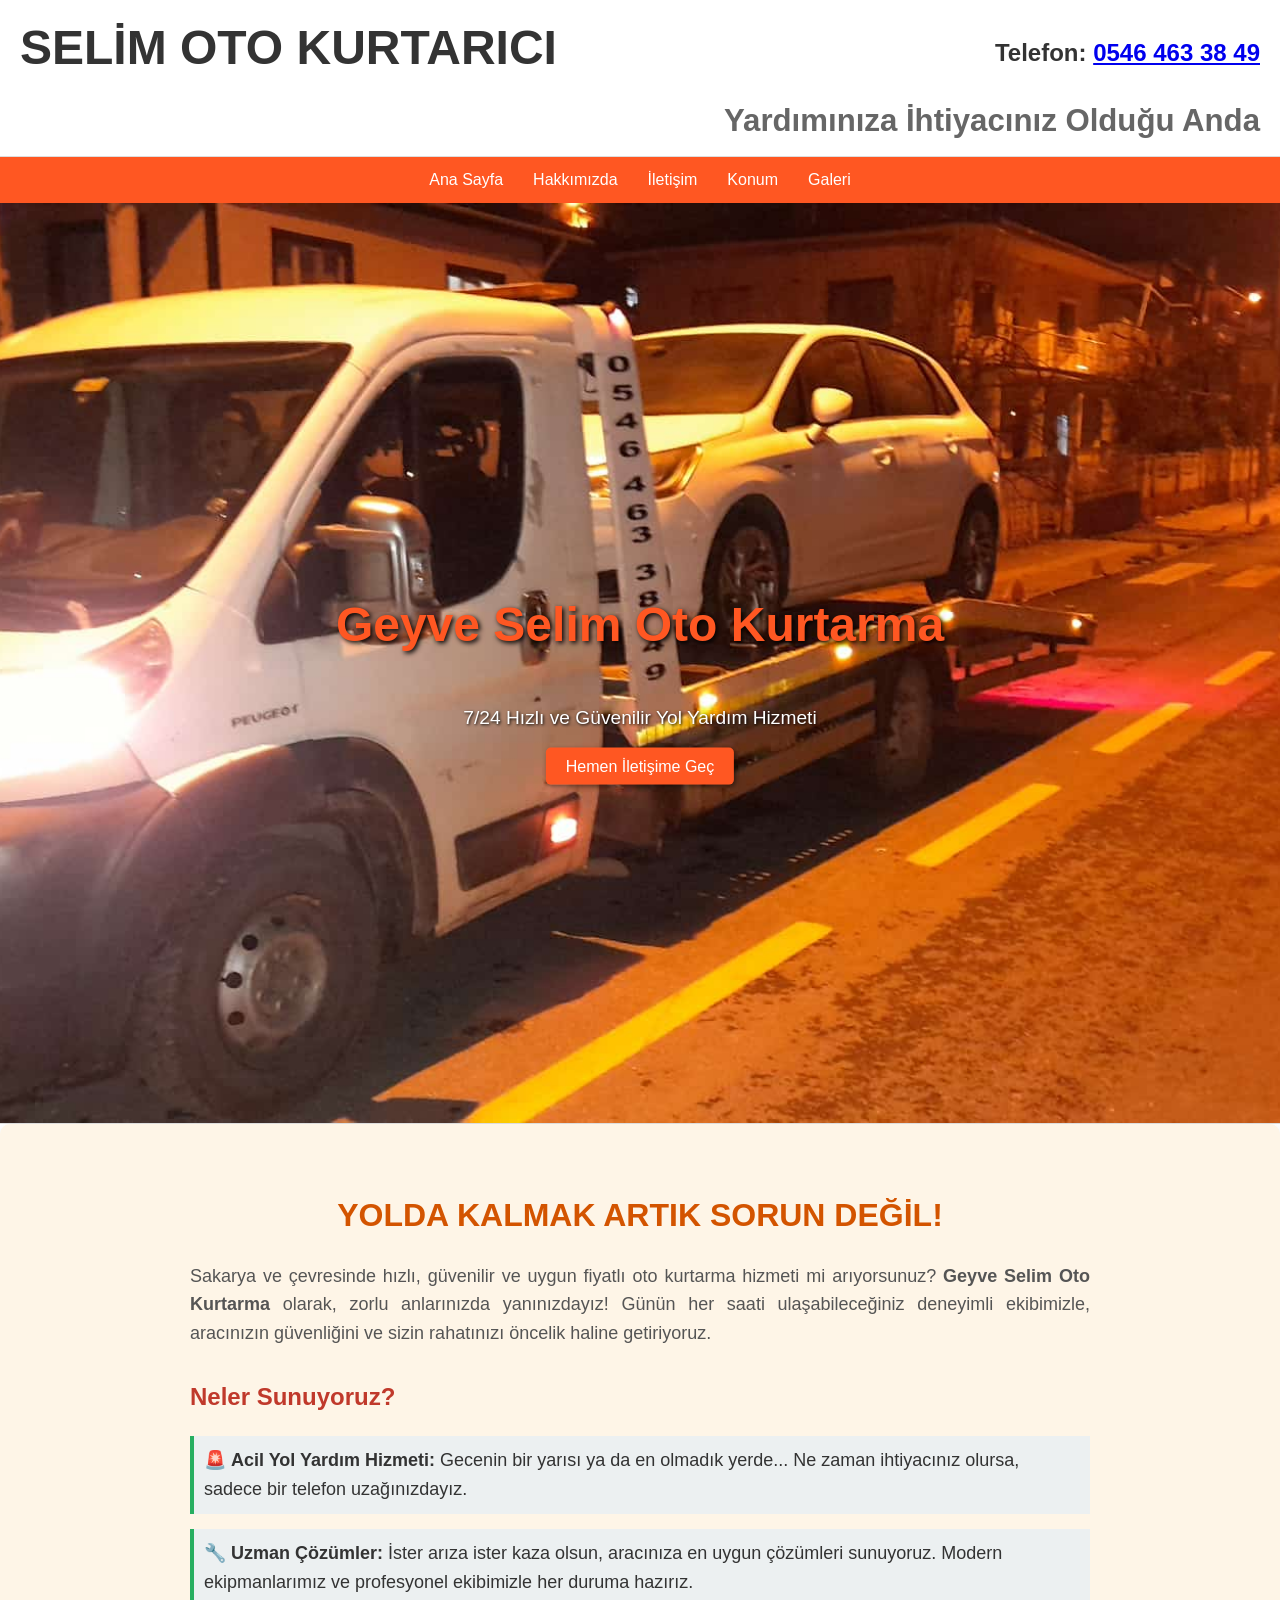
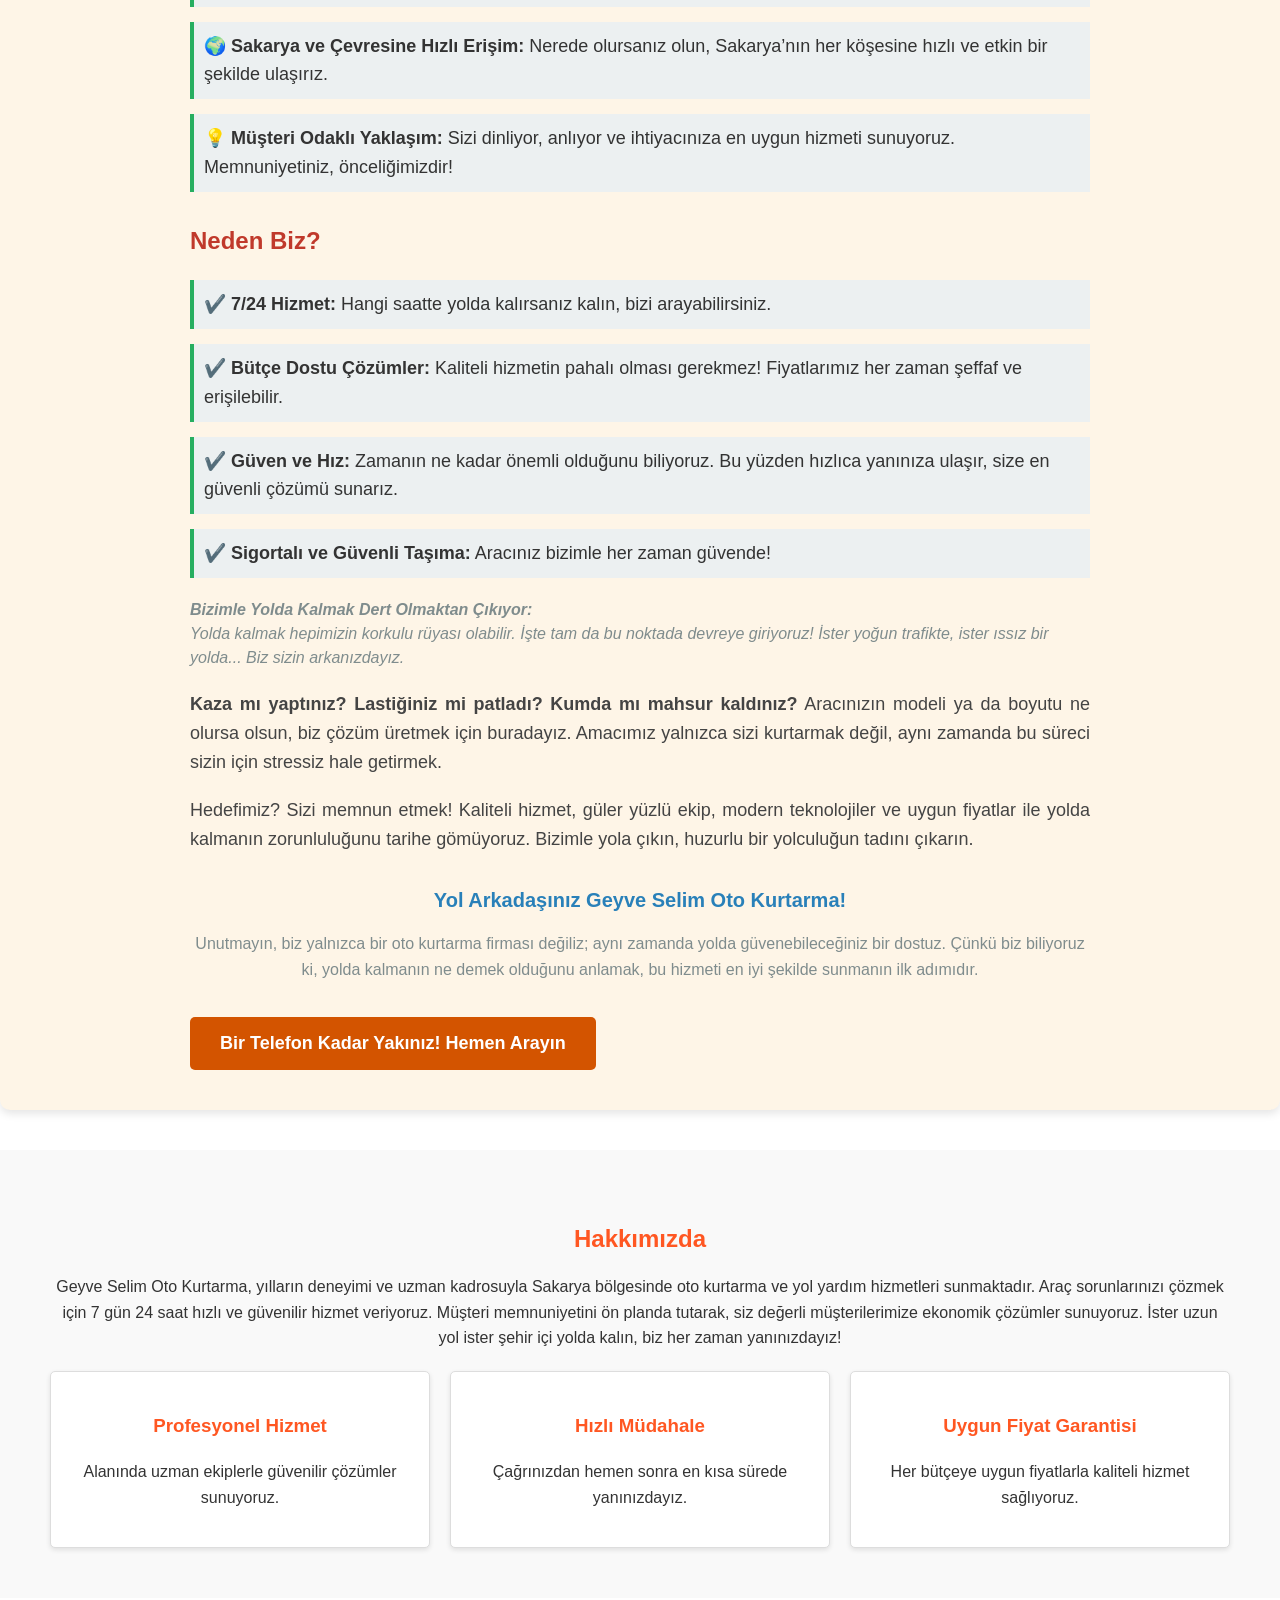
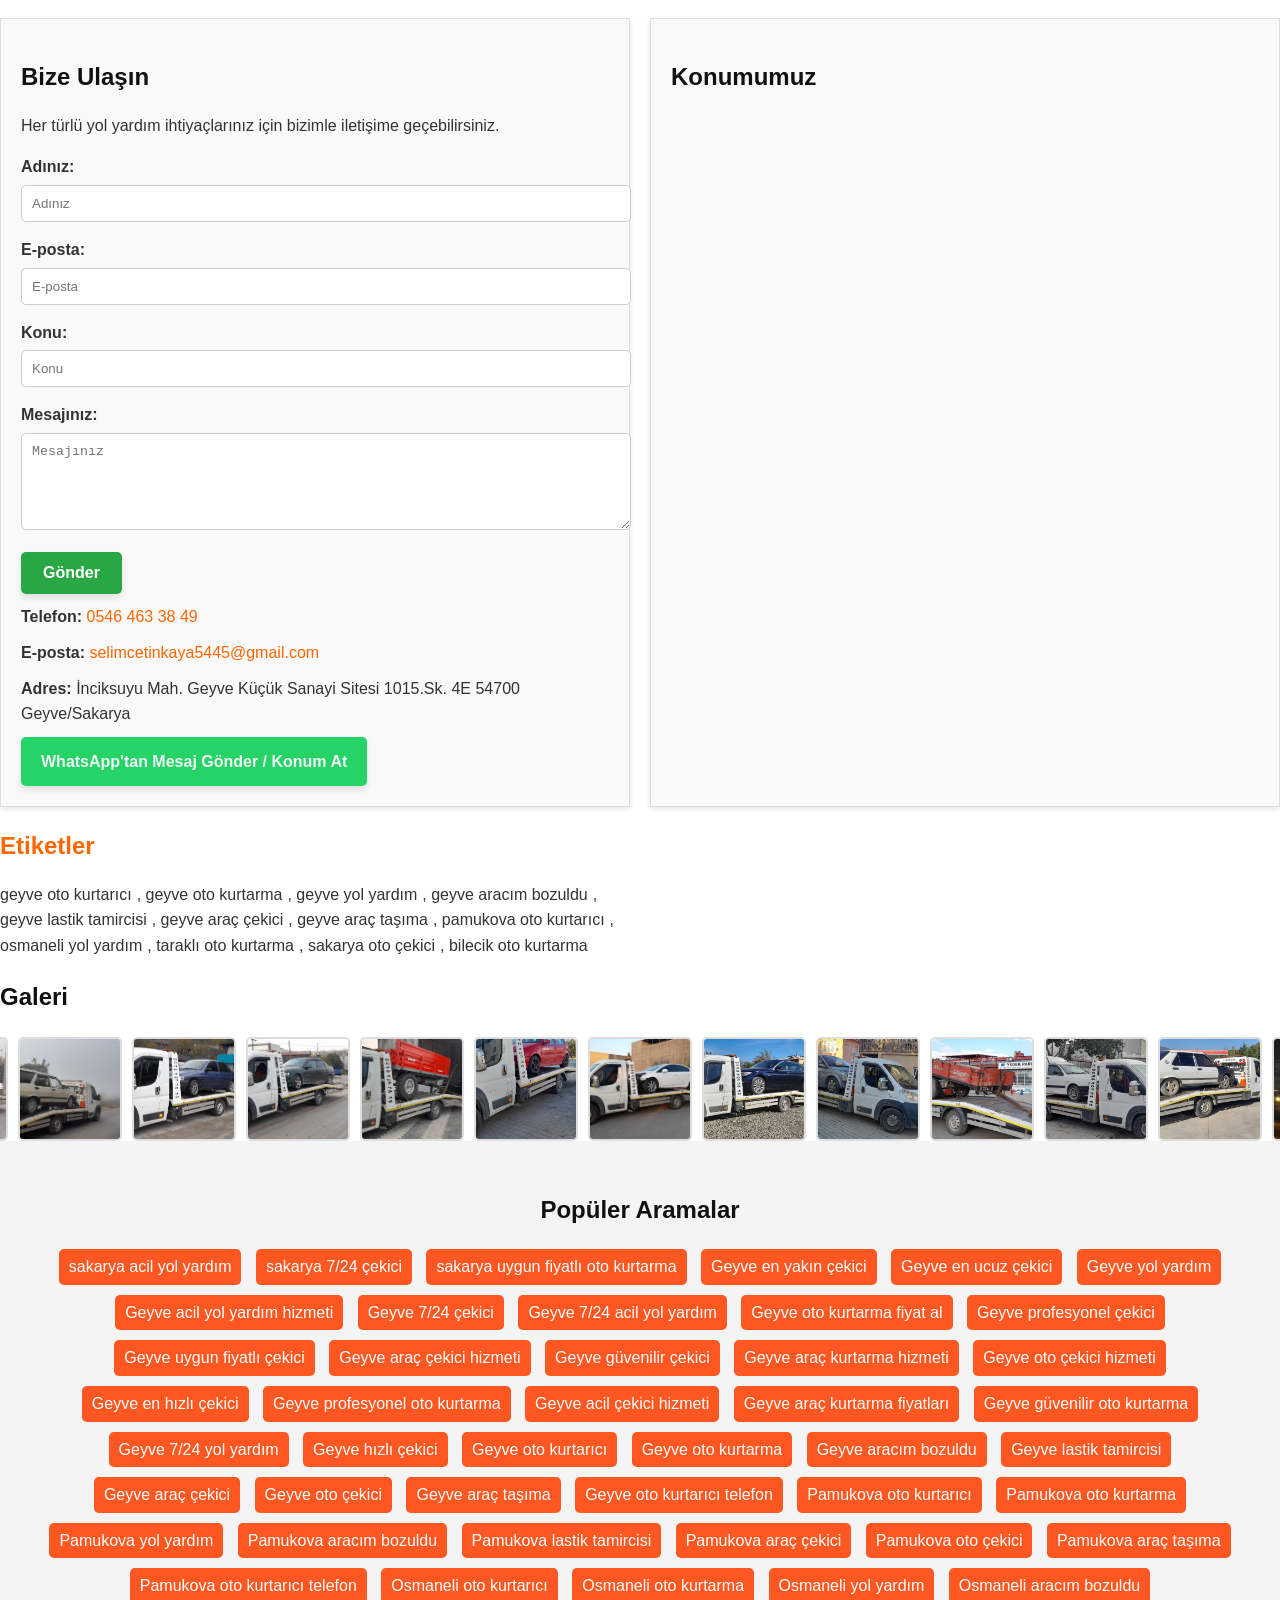
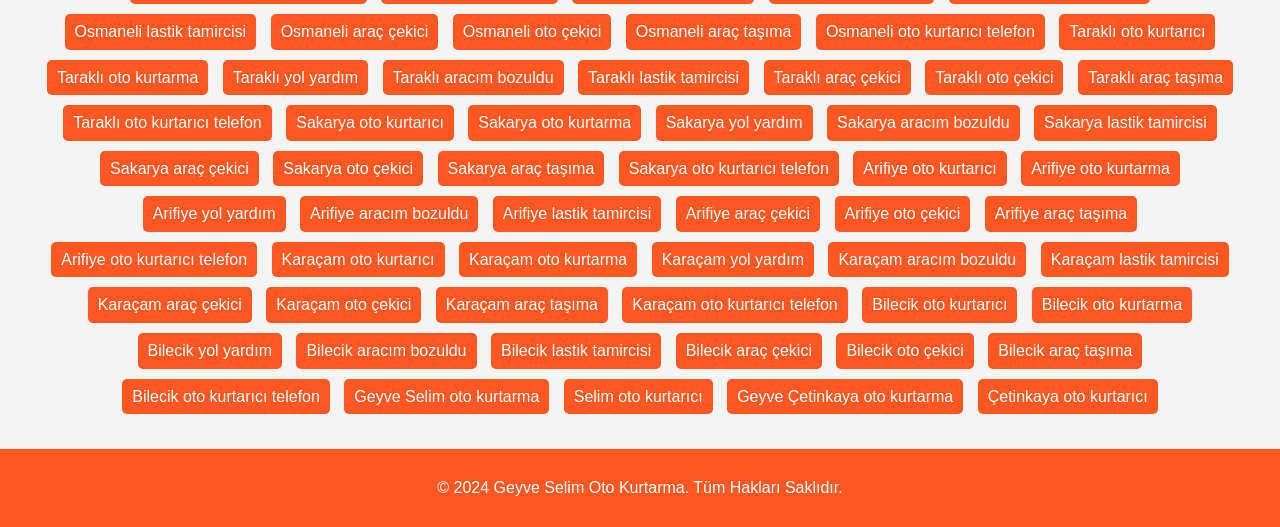
<file: index.html>
<!DOCTYPE html>
<html lang="en">
<head>
    <meta charset="UTF-8">
    <meta name="viewport" content="width=device-width, initial-scale=1.0">
    <meta name="description" content="Geyve Selim Oto Kurtarma, 7/24 hızlı ve güvenilir yol yardım hizmeti.">
    <meta name="keywords" content="Geyve, oto kurtarma, yol yardım, çekici, Sakarya">
    <meta name="author" content="Geyve Selim Oto Kurtarma">
    <title>Geyve Selim Oto Kurtarma</title>
    <meta name="viewport" content="width=device-width, initial-scale=1.0">
    <title>Galeri</title>
    <link rel="stylesheet" href="styles.css">
</head>
<body>
    
    <header>
        <div class="header-container">
          <div class="logo">SELİM OTO KURTARICI</div>
          <div class="contact">
            <p><strong>Telefon:</strong> <a href="tel:+905464633849">0546 463 38 49</a></p>
            <span>Yardımınıza İhtiyacınız Olduğu Anda</span>
          </div>
        </div>
      </header>

     

    
    <!-- Sabit Menü (Navbar) -->
    <nav id="navbar">
       

        <ul>
            <li><a href="#hero">Ana Sayfa</a></li>
            <li><a href="#about">Hakkımızda</a></li>
            <li><a href="#contact-and-map">İletişim</a></li>
            <li><a href="#contact-and-map">Konum</a></li>
            <li><a href="#small-gallery">Galeri</a></li> 
        </ul>
    </nav>
</header>

    <!-- Hero Bölümü -->
    <header id="hero">
        <section id="gallery">
        <div class="slideshow-container">
            <!-- 17 Resim -->
            <div class="slide fade">
                <img src="WhatsApp Image 2024-12-05 at 14.31.14.jpeg" alt="Fotoğraf 1">
            </div>
            <div class="slide fade">
                <img src="WhatsApp Image 2024-12-05 at 14.31.18 (1).jpeg" alt="Fotoğraf 2">
            </div>
            <div class="slide fade">
                <img src="WhatsApp Image 2024-12-05 at 14.31.18 (2).jpeg" alt="Fotoğraf 3">
            </div>
            <div class="slide fade">
                <img src="WhatsApp Image 2024-12-05 at 14.31.18 (3).jpeg" alt="Fotoğraf 4">
            </div>
            <div class="slide fade">
                <img src="WhatsApp Image 2024-12-05 at 14.31.18.jpeg" alt="Fotoğraf 5">
            </div>
            <div class="slide fade">
                <img src="WhatsApp Image 2024-12-05 at 14.31.19.jpeg" alt="Fotoğraf 6">
            </div>
            <div class="slide fade">
                <img src="WhatsApp Image 2024-12-05 at 14.31.21.jpeg" alt="Fotoğraf 7">
            </div>
            <div class="slide fade">
                <img src="WhatsApp Image 2024-12-05 at 14.31.25 (1).jpeg" alt="Fotoğraf 8">
            </div>
            <div class="slide fade">
                <img src="WhatsApp Image 2024-12-05 at 14.31.25 (2).jpeg" alt="Fotoğraf 9">
            </div>
            <div class="slide fade">
                <img src="WhatsApp Image 2024-12-05 at 14.31.25.jpeg" alt="Fotoğraf 10">
            </div>
            <div class="slide fade">
                <img src="WhatsApp Image 2024-12-05 at 14.31.26.jpeg" alt="Fotoğraf 11">
            </div>
            <div class="slide fade">
                <img src="WhatsApp Image 2024-12-05 at 14.31.27.jpeg" alt="Fotoğraf 12">
            </div>
            <div class="slide fade">
                <img src="WhatsApp Image 2024-12-05 at 14.31.28 (1).jpeg" alt="Fotoğraf 13">
            </div>
            <div class="slide fade">
                <img src="WhatsApp Image 2024-12-05 at 14.31.28.jpeg" alt="Fotoğraf 14">
            </div>
            <div class="slide fade">
                <img src="WhatsApp Image 2024-12-05 at 14.31.30.jpeg" alt="Fotoğraf 15">
            </div>
            <div class="slide fade">
                <img src="WhatsApp Image 2024-12-05 at 14.31.29.jpeg" alt="Fotoğraf 16">
            </div>
            <div class="slide fade">
                <img src="WhatsApp Image 2024-12-05 at 14.31.30 (1).jpeg" alt="Fotoğraf 17">
            </div>

        </div>
        <div class="hero-content">
            <h1>Geyve Selim Oto Kurtarma</h1>
            <p>7/24 Hızlı ve Güvenilir Yol Yardım Hizmeti</p>
            <a href="#contact-and-map" class="btn">Hemen İletişime Geç</a>
        </div>
    </header>

    <section class="about-section">
        <div class="container">
            <h1 class="section-title">YOLDA KALMAK ARTIK SORUN DEĞİL!</h1>
            <p class="description">
                Sakarya ve çevresinde hızlı, güvenilir ve uygun fiyatlı oto kurtarma hizmeti mi arıyorsunuz? 
                <strong>Geyve Selim Oto Kurtarma</strong> olarak, zorlu anlarınızda yanınızdayız! Günün her saati ulaşabileceğiniz 
                deneyimli ekibimizle, aracınızın güvenliğini ve sizin rahatınızı öncelik haline getiriyoruz.
            </p>
    
            <h2 class="sub-title">Neler Sunuyoruz?</h2>
            <ul class="features-list">
                <li>🚨 <strong>Acil Yol Yardım Hizmeti:</strong> Gecenin bir yarısı ya da en olmadık yerde... Ne zaman ihtiyacınız olursa, sadece bir telefon uzağınızdayız.</li>
                <li>🔧 <strong>Uzman Çözümler:</strong> İster arıza ister kaza olsun, aracınıza en uygun çözümleri sunuyoruz. Modern ekipmanlarımız ve profesyonel ekibimizle her duruma hazırız.</li>
                <li>🌍 <strong>Sakarya ve Çevresine Hızlı Erişim:</strong> Nerede olursanız olun, Sakarya’nın her köşesine hızlı ve etkin bir şekilde ulaşırız.</li>
                <li>💡 <strong>Müşteri Odaklı Yaklaşım:</strong> Sizi dinliyor, anlıyor ve ihtiyacınıza en uygun hizmeti sunuyoruz. Memnuniyetiniz, önceliğimizdir!</li>
            </ul>
    
            <h2 class="sub-title">Neden Biz?</h2>
            <ul class="features-list">
                <li>✔️ <strong>7/24 Hizmet:</strong> Hangi saatte yolda kalırsanız kalın, bizi arayabilirsiniz.</li>
                <li>✔️ <strong>Bütçe Dostu Çözümler:</strong> Kaliteli hizmetin pahalı olması gerekmez! Fiyatlarımız her zaman şeffaf ve erişilebilir.</li>
                <li>✔️ <strong>Güven ve Hız:</strong> Zamanın ne kadar önemli olduğunu biliyoruz. Bu yüzden hızlıca yanınıza ulaşır, size en güvenli çözümü sunarız.</li>
                <li>✔️ <strong>Sigortalı ve Güvenli Taşıma:</strong> Aracınız bizimle her zaman güvende!</li>
            </ul>
    
            <p class="note">
                <strong>Bizimle Yolda Kalmak Dert Olmaktan Çıkıyor:</strong><br>
                Yolda kalmak hepimizin korkulu rüyası olabilir. İşte tam da bu noktada devreye giriyoruz! İster yoğun trafikte, ister ıssız bir yolda... Biz sizin arkanızdayız.
            </p>
    
            <p class="final-message">
                <strong>Kaza mı yaptınız? Lastiğiniz mi patladı? Kumda mı mahsur kaldınız?</strong> Aracınızın modeli ya da boyutu ne olursa olsun, biz çözüm üretmek için buradayız. 
                Amacımız yalnızca sizi kurtarmak değil, aynı zamanda bu süreci sizin için stressiz hale getirmek.
            </p>
    
            <p class="final-message">
                Hedefimiz? Sizi memnun etmek! Kaliteli hizmet, güler yüzlü ekip, modern teknolojiler ve uygun fiyatlar ile yolda kalmanın zorunluluğunu tarihe gömüyoruz. 
                Bizimle yola çıkın, huzurlu bir yolculuğun tadını çıkarın.
            </p>
    
            <h2 class="closing">Yol Arkadaşınız Geyve Selim Oto Kurtarma!</h2>
            <p class="contact-reminder">
                Unutmayın, biz yalnızca bir oto kurtarma firması değiliz; aynı zamanda yolda güvenebileceğiniz bir dostuz. Çünkü biz biliyoruz ki, 
                yolda kalmanın ne demek olduğunu anlamak, bu hizmeti en iyi şekilde sunmanın ilk adımıdır.
            </p>
            <a href="https://wa.me/905464633849" class="call-to-action">Bir Telefon Kadar Yakınız! Hemen Arayın</a>
        </div>
    </section>
    

    <!-- Hakkımızda Bölümü -->
    <section id="about">
        <h2>Hakkımızda</h2>
        <p>
            Geyve Selim Oto Kurtarma, yılların deneyimi ve uzman kadrosuyla Sakarya bölgesinde
            oto kurtarma ve yol yardım hizmetleri sunmaktadır. Araç sorunlarınızı çözmek için
            7 gün 24 saat hızlı ve güvenilir hizmet veriyoruz. Müşteri memnuniyetini ön planda
            tutarak, siz değerli müşterilerimize ekonomik çözümler sunuyoruz. İster uzun yol ister
            şehir içi yolda kalın, biz her zaman yanınızdayız!
        </p>
        <div class="features">
            <div class="feature">
                <h3>Profesyonel Hizmet</h3>
                <p>Alanında uzman ekiplerle güvenilir çözümler sunuyoruz.</p>
            </div>
            <div class="feature">
                <h3>Hızlı Müdahale</h3>
                <p>Çağrınızdan hemen sonra en kısa sürede yanınızdayız.</p>
            </div>
            <div class="feature">
                <h3>Uygun Fiyat Garantisi</h3>
                <p>Her bütçeye uygun fiyatlarla kaliteli hizmet sağlıyoruz.</p>
            </div>
        </div>
    </section>

    <section id="contact-and-map">
        <!-- İletişim Formu -->
        <div class="contact-form">
            <h2>Bize Ulaşın</h2>
            <p>Her türlü yol yardım ihtiyaçlarınız için bizimle iletişime geçebilirsiniz.</p>
            <form action="https://formspree.io/f/xqakodzj" method="POST">
                <label for="name">Adınız:</label>
                <input id="name" type="text" name="name" placeholder="Adınız" required>
                <label for="email">E-posta:</label>
                <input id="email" type="email" name="email" placeholder="E-posta" required>
                <label for="subject">Konu:</label>
                <input id="subject" type="text" name="subject" placeholder="Konu">
                <label for="message">Mesajınız:</label>
                <textarea id="message" name="message" rows="5" placeholder="Mesajınız" required></textarea>
                <input type="hidden" name="_redirect" value="https://siteniz.com/tesekkurler.html">
                <button type="submit" class="btn">Gönder</button>
            </form>
            <div class="contact-info">
                <p><strong>Telefon:</strong> <a href="tel:+905464633849">0546 463 38 49</a></p>
                <p><strong>E-posta:</strong> <a href="mailto:selimcetinkaya5445@gmail.com">selimcetinkaya5445@gmail.com</a></p>
                <p><strong>Adres:</strong> İnciksuyu Mah. Geyve Küçük Sanayi Sitesi 1015.Sk. 4E 54700 Geyve/Sakarya</p>
                <a href="https://wa.me/905464633849" target="_blank" class="btn whatsapp-btn"> WhatsApp'tan Mesaj Gönder / Konum At</a>
            </div>
        </div>
    
        <!-- Harita Bölümü -->
        <div class="map">
            <h2>Konumumuz</h2>
            <iframe src="https://www.google.com/maps/embed?pb=!1m17!1m12!1m3!1d3034.012299282775!2d30.266897276015058!3d40.49711107142678!2m3!1f0!2f0!3f0!3m2!1i1024!2i768!4f13.1!3m2!1m1!2zNDDCsDI5JzQ5LjYiTiAzMMKwMTYnMTAuMSJF!5e0!3m2!1str!2str!4v1734179184241!5m2!1str!2str" width="100%" height="450" style="border:0;" allowfullscreen="" loading="lazy" referrerpolicy="no-referrer-when-downgrade"></iframe>
        </div>
    </section>
    
    
    

                <div class="tags-section">
                    <h2>Etiketler</h2>
                    <p>
                        <a href="#">geyve oto kurtarıcı</a>, <a href="#">geyve oto kurtarma</a>,
                        <a href="#">geyve yol yardım</a>, <a href="#">geyve aracım bozuldu</a>,
                        <a href="#">geyve lastik tamircisi</a>, <a href="#">geyve araç çekici</a>,
                        <a href="#">geyve araç taşıma</a>, <a href="#">pamukova oto kurtarıcı</a>,
                        <a href="#">osmaneli yol yardım</a>, <a href="#">taraklı oto kurtarma</a>,
                        <a href="#">sakarya oto çekici</a>, <a href="#">bilecik oto kurtarma</a>
                    </p>
                </div>
            </div>
            
            <a href="https://wa.me/905464633849" class="whatsapp-float" target="_blank"> 
                <img src="WhatsApp_icon.png" alt="WhatsApp" />           
                
            </a>

        <section id="small-gallery">
            <h2>Galeri</h2>
            <div class="slideshow-container">
                <!-- Slayt Resimleri -->
                <div class="slide fade">
                    <img src="WhatsApp Image 2024-12-05 at 14.31.14.jpeg" alt="Fotoğraf 1">
                </div>
                <div class="slide fade">
                    <img src="WhatsApp Image 2024-12-05 at 14.31.18 (1).jpeg" alt="Fotoğraf 2">
                </div>
                <div class="slide fade">
                    <img src="WhatsApp Image 2024-12-05 at 14.31.18 (2).jpeg" alt="Fotoğraf 3">
                </div>
                <div class="slide fade">
                    <img src="WhatsApp Image 2024-12-05 at 14.31.18 (3).jpeg" alt="Fotoğraf 4">
                </div>
            </div>

          
            

        <!-- Küçük Resim Galerisi -->
        <div class="thumbnail-gallery">
            <img src="WhatsApp Image 2024-12-05 at 14.31.14.jpeg" alt="Fotoğraf 1" onclick="currentSlide(1)">
            <img src="WhatsApp Image 2024-12-05 at 14.31.18 (1).jpeg" alt="Fotoğraf 2" onclick="currentSlide(2)">
            <img src="WhatsApp Image 2024-12-05 at 14.31.18 (2).jpeg" alt="Fotoğraf 3" onclick="currentSlide(3)">
            <img src="WhatsApp Image 2024-12-05 at 14.31.18 (3).jpeg" alt="Fotoğraf 4" onclick="currentSlide(4)">
            <img src="WhatsApp Image 2024-12-05 at 14.31.18.jpeg" alt="Fotoğraf 5" onclick="currentSlide(5)">
            <img src="WhatsApp Image 2024-12-05 at 14.31.19.jpeg" alt="Fotoğraf 6" onclick="currentSlide(6)">
            <img src="WhatsApp Image 2024-12-05 at 14.31.21.jpeg" alt="Fotoğraf 7" onclick="currentSlide(7)">
            <img src="WhatsApp Image 2024-12-05 at 14.31.25 (1).jpeg" alt="Fotoğraf 8" onclick="currentSlide(8)">
            <img src="WhatsApp Image 2024-12-05 at 14.31.25 (2).jpeg" alt="Fotoğraf 9" onclick="currentSlide(9)">
            <img src="WhatsApp Image 2024-12-05 at 14.31.25.jpeg" alt="Fotoğraf 10" onclick="currentSlide(10)">
            <img src="WhatsApp Image 2024-12-05 at 14.31.26.jpeg" alt="Fotoğraf 11" onclick="currentSlide(11)">
            <img src="WhatsApp Image 2024-12-05 at 14.31.27.jpeg" alt="Fotoğraf 12" onclick="currentSlide(12)">
            <img src="WhatsApp Image 2024-12-05 at 14.31.28 (1).jpeg" alt="Fotoğraf 13" onclick="currentSlide(13)">
            <img src="WhatsApp Image 2024-12-05 at 14.31.28.jpeg" alt="Fotoğraf 14" onclick="currentSlide(14)">
            <img src="WhatsApp Image 2024-12-05 at 14.31.30.jpeg" alt="Fotoğraf 15" onclick="currentSlide(15)">
            <img src="WhatsApp Image 2024-12-05 at 14.31.29.jpeg" alt="Fotoğraf 16" onclick="currentSlide(16)">
            <img src="WhatsApp Image 2024-12-05 at 14.31.30 (1).jpeg" alt="Fotoğraf 17" onclick="currentSlide(17)">
        </div>
    

        <section id="tags">
        <h2>Popüler Aramalar</h2>
        <div class="tag-list">
            <a href="#">sakarya acil yol yardım</a>
            <a href="#">sakarya 7/24 çekici</a>
            <a href="#">sakarya uygun fiyatlı oto kurtarma</a>
            <a href="#">Geyve en yakın çekici</a>
            <a href="#">Geyve en ucuz çekici</a>
            <a href="#">Geyve yol yardım</a>
            <a href="#">Geyve acil yol yardım hizmeti</a>
            <a href="#">Geyve 7/24 çekici</a>
            <a href="#">Geyve 7/24 acil yol yardım</a>
            <a href="#">Geyve oto kurtarma fiyat al</a>
            <a href="#">Geyve profesyonel çekici</a>
            <a href="#">Geyve uygun fiyatlı çekici</a>
            <a href="#">Geyve araç çekici hizmeti</a>
            <a href="#">Geyve güvenilir çekici</a>
            <a href="#">Geyve araç kurtarma hizmeti</a>
            <a href="#">Geyve oto çekici hizmeti</a>
            <a href="#">Geyve en hızlı çekici</a>
            <a href="#">Geyve profesyonel oto kurtarma</a>
            <a href="#">Geyve acil çekici hizmeti</a>
            <a href="#">Geyve araç kurtarma fiyatları</a>
            <a href="#">Geyve güvenilir oto kurtarma</a>
            <a href="#">Geyve 7/24 yol yardım</a>
            <a href="#">Geyve hızlı çekici</a>
            <a href="#">Geyve oto kurtarıcı</a>
            <a href="#">Geyve oto kurtarma</a>
            <a href="#">Geyve aracım bozuldu</a>
            <a href="#">Geyve lastik tamircisi</a>
            <a href="#">Geyve araç çekici</a>
            <a href="#">Geyve oto çekici</a>
            <a href="#">Geyve araç taşıma</a>
            <a href="#">Geyve oto kurtarıcı telefon</a>
            <a href="#">Pamukova oto kurtarıcı</a>
            <a href="#">Pamukova oto kurtarma</a>
            <a href="#">Pamukova yol yardım</a>
            <a href="#">Pamukova aracım bozuldu</a>
            <a href="#">Pamukova lastik tamircisi</a>
            <a href="#">Pamukova araç çekici</a>
            <a href="#">Pamukova oto çekici</a>
            <a href="#">Pamukova araç taşıma</a>
            <a href="#">Pamukova oto kurtarıcı telefon</a>
            <a href="#">Osmaneli oto kurtarıcı</a>
            <a href="#">Osmaneli oto kurtarma</a>
            <a href="#">Osmaneli yol yardım</a>
            <a href="#">Osmaneli aracım bozuldu</a>
            <a href="#">Osmaneli lastik tamircisi</a>
            <a href="#">Osmaneli araç çekici</a>
            <a href="#">Osmaneli oto çekici</a>
            <a href="#">Osmaneli araç taşıma</a>
            <a href="#">Osmaneli oto kurtarıcı telefon</a>
            <a href="#">Taraklı oto kurtarıcı</a>
            <a href="#">Taraklı oto kurtarma</a>
            <a href="#">Taraklı yol yardım</a>
            <a href="#">Taraklı aracım bozuldu</a>
            <a href="#">Taraklı lastik tamircisi</a>
            <a href="#">Taraklı araç çekici</a>
            <a href="#">Taraklı oto çekici</a>
            <a href="#">Taraklı araç taşıma</a>
            <a href="#">Taraklı oto kurtarıcı telefon</a>
            <a href="#">Sakarya oto kurtarıcı</a>
            <a href="#">Sakarya oto kurtarma</a>
            <a href="#">Sakarya yol yardım</a>
            <a href="#">Sakarya aracım bozuldu</a>
            <a href="#">Sakarya lastik tamircisi</a>
            <a href="#">Sakarya araç çekici</a>
            <a href="#">Sakarya oto çekici</a>
            <a href="#">Sakarya araç taşıma</a>
            <a href="#">Sakarya oto kurtarıcı telefon</a>
            <a href="#">Arifiye oto kurtarıcı</a>
            <a href="#">Arifiye oto kurtarma</a>
            <a href="#">Arifiye yol yardım</a>
            <a href="#">Arifiye aracım bozuldu</a>
            <a href="#">Arifiye lastik tamircisi</a>
            <a href="#">Arifiye araç çekici</a>
            <a href="#">Arifiye oto çekici</a>
            <a href="#">Arifiye araç taşıma</a>
            <a href="#">Arifiye oto kurtarıcı telefon</a>
            <a href="#">Karaçam oto kurtarıcı</a>
            <a href="#">Karaçam oto kurtarma</a>
            <a href="#">Karaçam yol yardım</a>
            <a href="#">Karaçam aracım bozuldu</a>
            <a href="#">Karaçam lastik tamircisi</a>
            <a href="#">Karaçam araç çekici</a>
            <a href="#">Karaçam oto çekici</a>
            <a href="#">Karaçam araç taşıma</a>
            <a href="#">Karaçam oto kurtarıcı telefon</a>
            <a href="#">Bilecik oto kurtarıcı</a>
            <a href="#">Bilecik oto kurtarma</a>
            <a href="#">Bilecik yol yardım</a>
            <a href="#">Bilecik aracım bozuldu</a>
            <a href="#">Bilecik lastik tamircisi</a>
            <a href="#">Bilecik araç çekici</a>
            <a href="#">Bilecik oto çekici</a>
            <a href="#">Bilecik araç taşıma</a>
            <a href="#">Bilecik oto kurtarıcı telefon</a>
            <a href="#">Geyve Selim oto kurtarma</a>
            <a href="#">Selim oto kurtarıcı</a>
            <a href="#">Geyve Çetinkaya oto kurtarma</a>
            <a href="#">Çetinkaya oto kurtarıcı</a>
            
            <!-- Daha fazla etiket eklenebilir -->
        </div>
    </section>
    

    <footer>
        <p>&copy; 2024 Geyve Selim Oto Kurtarma. Tüm Hakları Saklıdır.</p>
    </footer>

    <!-- Başarı Mesajı İçin JavaScript -->
    <script>
        const form = document.querySelector('form'); 
        form.addEventListener('submit', (e) => {
            alert("Form başarıyla gönderildi! En kısa sürede sizinle iletişime geçeceğiz.");
        });
    </script>

     <!-- JavaScript -->
     <script>
        let slideIndex = 0;

function showSlides() {
    const slides = document.querySelectorAll(".slide");
    slides.forEach((slide) => {
        slide.style.display = "none"; // Tüm slaytları gizle
    });
    slideIndex++;
    if (slideIndex > slides.length) slideIndex = 1; // Döngüye baştan başla
    slides[slideIndex - 1].style.display = "block"; // Mevcut slaytı göster
    setTimeout(showSlides, 5000); // 5 saniyede bir değiş
}

// Slideshow başlat
showSlides();
   
    </script>
    
    <div id="modal" class="modal">
        <span class="close">&times;</span>
        <img class="modal-content" id="modal-image">
        <div class="caption" id="caption"></div>
        <div class="navigation">
            <button id="prev">&lt;</button>
            <button id="next">&gt;</button>
        </div>
    </div>

</section>


<script>
    const modal = document.getElementById("modal");
    const modalImg = document.getElementById("modal-image");
    const captionText = document.getElementById("caption");
    const thumbnails = document.querySelectorAll(".thumbnail-gallery img");
    const prevButton = document.getElementById("prev");
    const nextButton = document.getElementById("next");
    const closeModal = document.querySelector(".close");

    let currentIndex = 0;

    function openModal(index) {
        currentIndex = index;
        modal.style.display = "block";
        modalImg.src = thumbnails[index].src;
        captionText.innerHTML = thumbnails[index].alt || "Image";
    }

    function closeModalHandler() {
        modal.style.display = "none";
    }

    function showNext() {
        currentIndex = (currentIndex + 1) % thumbnails.length;
        openModal(currentIndex);
    }

    function showPrev() {
        currentIndex = (currentIndex - 1 + thumbnails.length) % thumbnails.length;
        openModal(currentIndex);
    }

    thumbnails.forEach((thumbnail, index) => {
        thumbnail.addEventListener("click", () => openModal(index));
    });

    closeModal.addEventListener("click", closeModalHandler);
    nextButton.addEventListener("click", showNext);
    prevButton.addEventListener("click", showPrev);

    window.addEventListener("click", (event) => {
        if (event.target === modal) {
            closeModalHandler();
        }
    });
</script>


</body>
</html>
</file>
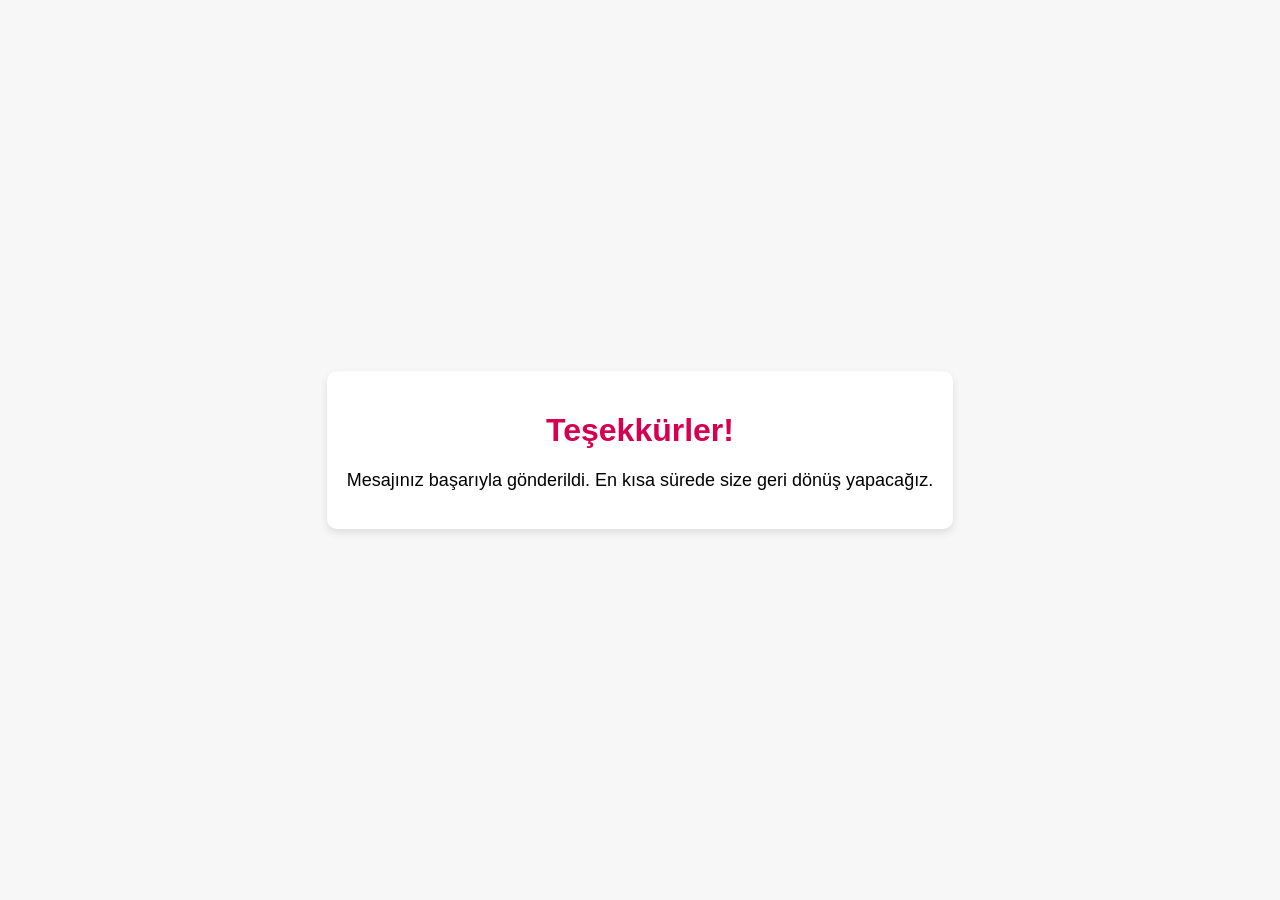
<file: tesekkurler.html>
<!DOCTYPE html>
<html lang="tr">
<head>
    <meta charset="UTF-8">
    <meta name="viewport" content="width=device-width, initial-scale=1.0">
    <title>Teşekkürler</title>
    <style>
        body {
            font-family: Arial, sans-serif;
            display: flex;
            justify-content: center;
            align-items: center;
            height: 100vh;
            margin: 0;
            background-color: #f7f7f7;
        }
        .message {
            text-align: center;
            background: white;
            padding: 20px;
            box-shadow: 0 4px 8px rgba(0, 0, 0, 0.1);
            border-radius: 10px;
        }
        .message h1 {
            color: #d70050;
        }
        .message p {
            font-size: 18px;
        }
    </style>
</head>
<body>
    <div class="message">
        <h1>Teşekkürler!</h1>
        <p>Mesajınız başarıyla gönderildi. En kısa sürede size geri dönüş yapacağız.</p>
    </div>
</body>
</html>
</file>
<file: styles.css>
/* Genel Ayarlar */
body {
    font-family: Arial, sans-serif;
    margin: 0;
    padding: 0;
    line-height: 1.6;
    color: #333;
}

/* Header Tasarımı */
header {
    background-color: transparent; /* Şeffaf arka plan */
    color: #333; /* Yazı rengini koyulaştırdım */
    padding: 10px 20px;
    display: flex;
    justify-content: space-between;
    align-items: center;
    font-family: Arial, sans-serif;
    border-bottom: 1px solid #ddd; /* Hafif bir alt çizgi */
  }
  
  .header-container {
    display: flex;
    justify-content: space-between;
    width: 100%;
  }
  
  .logo {
    font-size: 3em; /* Selim Oto Kurtarıcı yazısı büyük ve kalın */
    font-weight: bold; 
  }
  
  .contact {
    text-align: right;
    font-size: 1.5em; /* Sağ kısımdaki tüm yazıları büyüt */
    font-weight: bold; /* Yazıyı kalınlaştır */
    color: #333; /* Yazı rengi */
  }
  
  .contact a.phone {
    font-size: 1.7em; /* Telefon numarası büyük ve dikkat çekici */
    font-weight: bold; /* Telefon numarasını kalın yap */
    color: #0066cc; /* Telefon numarası rengi */
    text-decoration: none; /* Alt çizgiyi kaldır */
  }
  
  .contact a.phone:hover {
    color: #004999; /* Üzerine gelindiğinde koyulaşan mavi */
  }
  
  .contact span {
    font-size: 1.3em; /* Yardımcı yazıyı büyüt */
    color: #666; /* Gri ton */
  }
  
  

/* Navbar */
#navbar {
    background: #ff5722;
    color: #fff;
    padding: 10px 0;
    position: sticky;
    top: 0;
    z-index: 1000;
}
#navbar ul {
    list-style: none;
    display: flex;
    justify-content: center;
    margin: 0;
    padding: 0;
}
#navbar ul li {
    margin: 0 15px;
}
#navbar ul li a {
    color: #fff;
    text-decoration: none;
}




/* Hero */
#hero {
    position: relative;
    height: 100vh;
    text-align: center;
    overflow: hidden;
}
.hero-content {
    position: absolute;
    top: 50%;
    left: 50%;
    transform: translate(-50%, -50%);
    text-align: center;
    color: #fff;
    z-index: 2;
}
.hero-content h1 {
    font-size: 3rem;
    color: #ff5722;
    text-shadow: 2px 2px 5px #000;
}
.hero-content p {
    margin: 10px 0 20px;
    font-size: 1.2rem;
    text-shadow: 1px 1px 3px #000;
}
.hero-content .btn {
    background: #ff5722;
    color: #fff;
    padding: 10px 20px;
    text-decoration: none;
    border-radius: 5px;
    box-shadow: 2px 2px 5px rgba(0, 0, 0, 0.5);
}


  
/* Slideshow */
.slideshow-container {
    position: absolute;
    top: 0;
    left: 0;
    width: 100%;
    height: 100%;
    overflow: hidden;
    z-index: 1;
}
.slide {
    display: none;
    width: 100%;
    height: 100%;
    position: absolute;
    top: 0;
    left: 0;
}
.slide img {
    width: 100%;
    height: 100%;
    object-fit: cover;
}
.fade {
    animation: fadeEffect 2s ease-in-out;
}
@keyframes fadeEffect {
    from {
        opacity: 0;
    }
    to {
        opacity: 1;
    }
}
/* Thumbnail Gallery */
.thumbnail-gallery {
    display: flex;
    justify-content: center;
    gap: 10px;
    margin-top: 20px;
}

.thumbnail-gallery img {
    width: 100px;
    height: 100px;
    object-fit: cover;
    cursor: pointer;
    border: 2px solid #ddd;
    border-radius: 5px;
    transition: transform 0.2s;
}

.thumbnail-gallery img:hover {
    transform: scale(1.1);
    border-color: #ff5722;
}

.modal {
    display: none;
    position: fixed;
    z-index: 1000;
    left: 0;
    top: 0;
    width: 100%;
    height: 100%;
    overflow: auto;
    background-color: rgba(0, 0, 0, 0.9);
}

.modal-content {
    display: block;
    margin: auto;
    max-width: 90%;
    max-height: 90%;
}

.close {
    position: absolute;
    top: 20px;
    right: 35px;
    color: white;
    font-size: 40px;
    font-weight: bold;
    cursor: pointer;
}

.caption {
    text-align: center;
    color: white;
    margin-top: 15px;
}

.navigation {
    position: absolute;
    top: 50%;
    width: 100%;
    display: flex;
    justify-content: space-between;
    transform: translateY(-50%);
    color: white;
    font-size: 30px;
}

.navigation button {
    background: none;
    border: none;
    color: white;
    cursor: pointer;
    font-size: 30px;
}



/* Hakkımızda */
#about {
    padding: 50px 20px;
    background: #f4f4f4;
    text-align: center;
}
.features {
    display: flex;
    justify-content: center;
    gap: 20px;
    margin-top: 20px;
}
.feature {
    background: #fff;
    padding: 20px;
    border-radius: 5px;
    box-shadow: 0 2px 5px rgba(0, 0, 0, 0.1);
    width: 30%;
}


 

/* Footer */
footer {
    text-align: center;
    padding: 10px;
    background: #ff5722;
    color: #fff;
}
.about-section {
    background-color: #fef5e7; /* Hafif krem arka plan */
    padding: 40px 20px;
    border-radius: 10px;
    box-shadow: 0 4px 8px rgba(0, 0, 0, 0.1);
    color: #333;
    font-family: 'Arial', sans-serif;
    margin-bottom: 40px;
}

.about-section .container {
    max-width: 900px;
    margin: 0 auto;
}

.section-title {
    font-size: 32px;
    color: #d35400; /* Turuncu başlık */
    text-align: center;
    margin-bottom: 20px;
    text-transform: uppercase;
}

.description {
    font-size: 18px;
    line-height: 1.6;
    color: #555;
    text-align: justify;
}

.sub-title {
    font-size: 24px;
    color: #c0392b; /* Kırmızı alt başlık */
    margin-top: 30px;
    margin-bottom: 15px;
    text-align: left;
}

.features-list {
    list-style: none;
    padding: 0;
    margin: 20px 0;
}

.features-list li {
    font-size: 18px;
    margin-bottom: 15px;
    padding: 10px;
    border-left: 4px solid #27ae60; /* Yeşil vurgulu çizgi */
    background-color: #ecf0f1; /* Açık gri kutular */
    color: #333;
}

.note {
    font-size: 16px;
    font-style: italic;
    margin-top: 20px;
    color: #7f8c8d;
    line-height: 1.5;
}

.final-message {
    font-size: 18px;
    line-height: 1.6;
    margin-top: 20px;
    color: #444;
    text-align: justify;
}

.closing {
    font-size: 20px;
    color: #2980b9; /* Mavi alt başlık */
    margin-top: 30px;
    text-align: center;
}

.contact-reminder {
    font-size: 16px;
    color: #7f8c8d;
    margin: 15px 0;
    text-align: center;
}

.call-to-action {
    display: inline-block;
    margin-top: 20px;
    background-color: #d35400; /* Turuncu düğme */
    color: #fff;
    padding: 12px 30px;
    text-decoration: none;
    font-size: 18px;
    font-weight: bold;
    border-radius: 5px;
    transition: background-color 0.3s ease;
}

.call-to-action:hover {
    background-color: #e67e22; /* Daha açık turuncu */
}

/* Hakkımızda */


#about {
    padding: 50px;
    background: #f9f9f9;
    text-align: center;
}

#about h2 {
    color: #ff5722;
}

#about .features {
    display: flex;
    justify-content: space-around;
    margin-top: 20px;
}

#about .feature {
    background: #fff;
    border: 1px solid #ddd;
    padding: 20px;
    width: 30%;
    box-shadow: 0 2px 5px rgba(0, 0, 0, 0.1);
}

#about .feature h3 {
    color: #ff5722;
}


/* Etiketler */
#tags {
    padding: 30px;
    text-align: center;
    background: #f4f4f4;
}

#tags .tag-list a {
    display: inline-block;
    margin: 5px;
    padding: 5px 10px;
    background: #ff5722;
    color: #fff;
    text-decoration: none;
    border-radius: 5px;
}

#tags .tag-list a:hover {
    background: #e64a19;
}

.info-section {
    display: flex;
    justify-content: space-between;
    margin: 20px 0;
    padding: 20px;
    border: 1px solid #ddd;
    background-color: #f9f9f9;
}

.address-contact, .tags-section {
    width: 48%;
}

.address-contact h2, .tags-section h2 {
    color: #ff6600;
    margin-bottom: 10px;
}

.tags-section p a {
    color: #333;
    text-decoration: none;
    margin-right: 5px;
}

.tags-section p a:hover {
    text-decoration: underline;
    color: #ff6600;
}

.whatsapp-float {
    position: fixed;
    bottom: 20px;
    right: 20px;
    width: 60px;
    height: 60px;
    background-color: #25d366;
    border-radius: 50%;
    box-shadow: 0 2px 5px rgba(0, 0, 0, 0.3);
    display: flex;
    justify-content: center;
    align-items: center;
}

.whatsapp-float img {
    width: 40px;
    height: 40px;
}

#contact-and-map {
    display: flex;
    flex-wrap: wrap;
    gap: 20px;
    margin: 20px 0;
}

.contact-form, .map {
    flex: 1;
    min-width: 300px;
    padding: 20px;
    box-shadow: 0 2px 5px rgba(0, 0, 0, 0.1);
    border: 1px solid #ddd;
    background-color: #f9f9f9;
}

.contact-form {
    max-width: 50%;
}

.map iframe {
    width: 100%;
    height: 100%;
    border: none;
}

h2 {
    color: #13110f;
    margin-bottom: 15px;
}

label {
    display: block;
    margin-bottom: 5px;
    font-weight: bold;
}

input, textarea {
    width: 100%;
    margin-bottom: 15px;
    padding: 10px;
    border: 1px solid #ccc;
    border-radius: 5px;
}

button.btn {
    padding: 10px 20px;
    background-color: #28a745; /* Yeşil renk */
    color: #fff;
    border: 2px solid #28a745; /* Yeşil çerçeve */
    border-radius: 5px;
    cursor: pointer;
    font-size: 16px;
    font-weight: bold;
    text-align: center;
    box-shadow: 0 4px 6px rgba(0, 0, 0, 0.1); /* Hafif gölge */
    transition: all 0.3s ease; /* Hover efekti için geçiş */
}

button.btn:hover {
    background-color: #218838; /* Daha koyu yeşil */
    border-color: #218838;
    box-shadow: 0 6px 8px rgba(0, 0, 0, 0.15); /* Hover sırasında gölge büyütme */
}

button.btn:active {
    background-color: #1e7e34; /* Daha da koyu yeşil */
    box-shadow: inset 0 4px 6px rgba(0, 0, 0, 0.2); /* İçeriden basılmış görünüm */
}


.contact-info p {
    margin: 10px 0;
}

.contact-info a {
    color: #ff6600;
    text-decoration: none;
}

.contact-info a:hover {
    text-decoration: underline;
}

.whatsapp-btn {
    display: inline-block;
    background-color: #25d366; /* WhatsApp yeşil rengi */
    color: #eef4f6 !important;
    padding: 12px 20px;
    text-decoration: none;
    border-radius: 5px;
    font-size: 16px;
    font-weight: bold;
    text-align: center;
    box-shadow: 0 4px 6px rgba(0, 0, 0, 0.1); /* Hafif gölge */
    transition: all 0.3s ease; /* Hover efekti için geçiş */
}

.whatsapp-btn:hover {
    background-color: #1e9f4b; /* Daha koyu bir yeşil */
    box-shadow: 0 6px 8px rgba(0, 0, 0, 0.15); /* Hover sırasında gölge büyütme */
}

.whatsapp-btn:active {
    background-color: #2a8b4d; /* Daha da koyu bir yeşil */
    box-shadow: inset 0 4px 6px rgba(0, 0, 0, 0.2); /* İçeriden basılmış görünüm */
}
</file>
